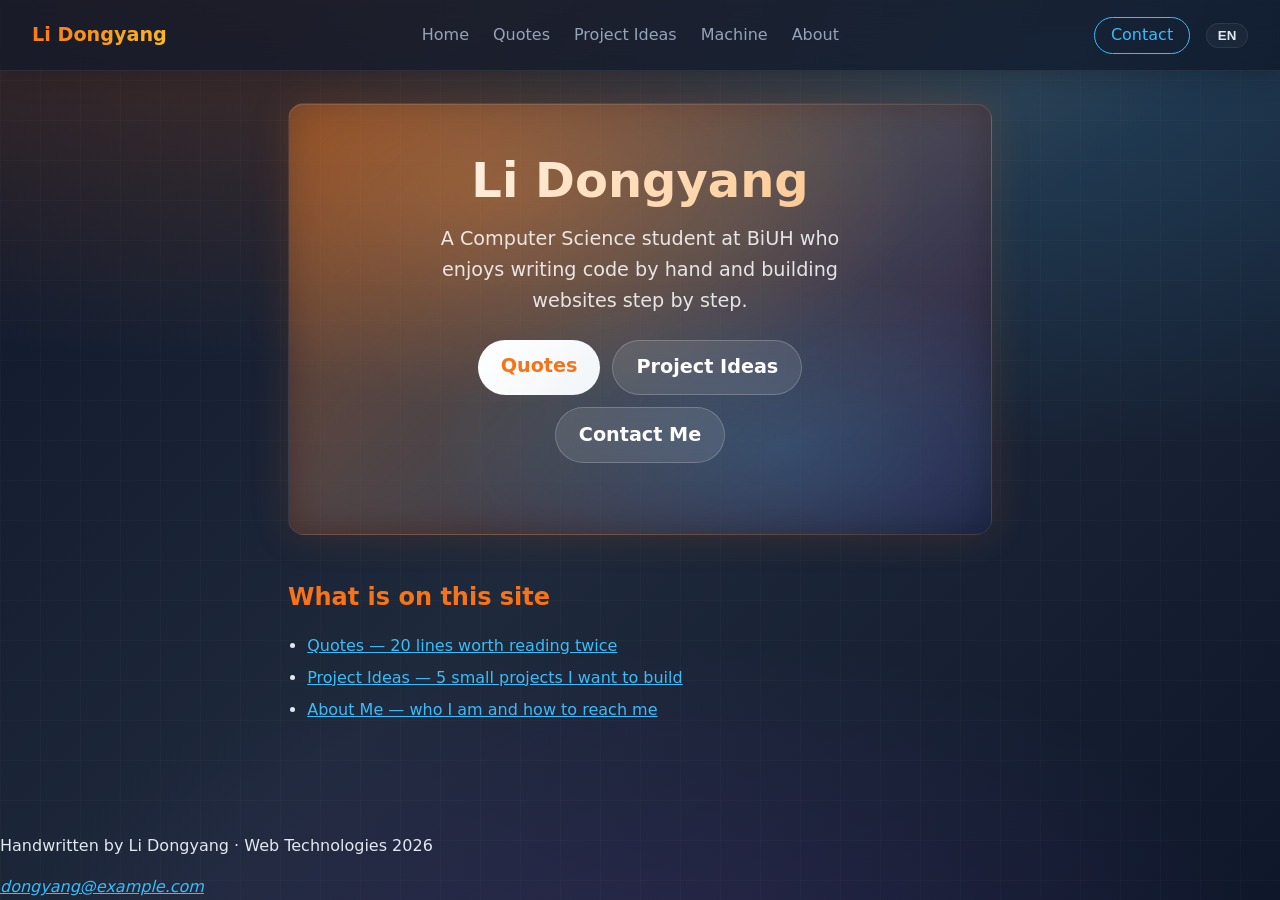
<file: index.html>
<!DOCTYPE html>
<html lang="zh-CN">
<head>
  <meta charset="UTF-8">
  <meta name="viewport" content="width=device-width, initial-scale=1.0">
  <title>Li Dongyang - Personal Website</title>
  <link rel="icon" href="favicon.svg" sizes="any" type="image/svg+xml">
  <link rel="apple-touch-icon" href="apple-touch-icon.png">
  <link rel="stylesheet" href="style.css">
</head>
<body>
  <header id="site-header"></header>

  <main>
    <section class="hero">
      <div class="hero-content">
        <h1 data-i18n="heroTitle">Li Dongyang</h1>
        <p data-i18n="heroText">A Computer Science student at BiUH who enjoys writing code by hand and building websites step by step.</p>
        <p class="hero-links">
          <a class="btn" href="quotes.html" data-i18n="btnQuotes">Quotes</a>
          <a class="btn btn-secondary" href="project.html" data-i18n="btnProjects">Project Ideas</a>
          <a class="btn btn-secondary" href="about.html#contact" data-i18n="btnContact">Contact Me</a>
        </p>
      </div>
    </section>

    <section class="intro">
      <h2 data-i18n="siteContent">What is on this site</h2>
      <ul>
        <li><a href="quotes.html" data-i18n="siteQuotes">Quotes — 20 lines worth reading twice</a></li>
        <li><a href="project.html" data-i18n="siteProjects">Project Ideas — 5 small projects I want to build</a></li>
        <li><a href="about.html" data-i18n="siteAbout">About Me — who I am and how to reach me</a></li>
      </ul>
    </section>
  </main>

  <footer id="site-footer"></footer>
  <script src="nav.js"></script>
</body>
</html>
</file>
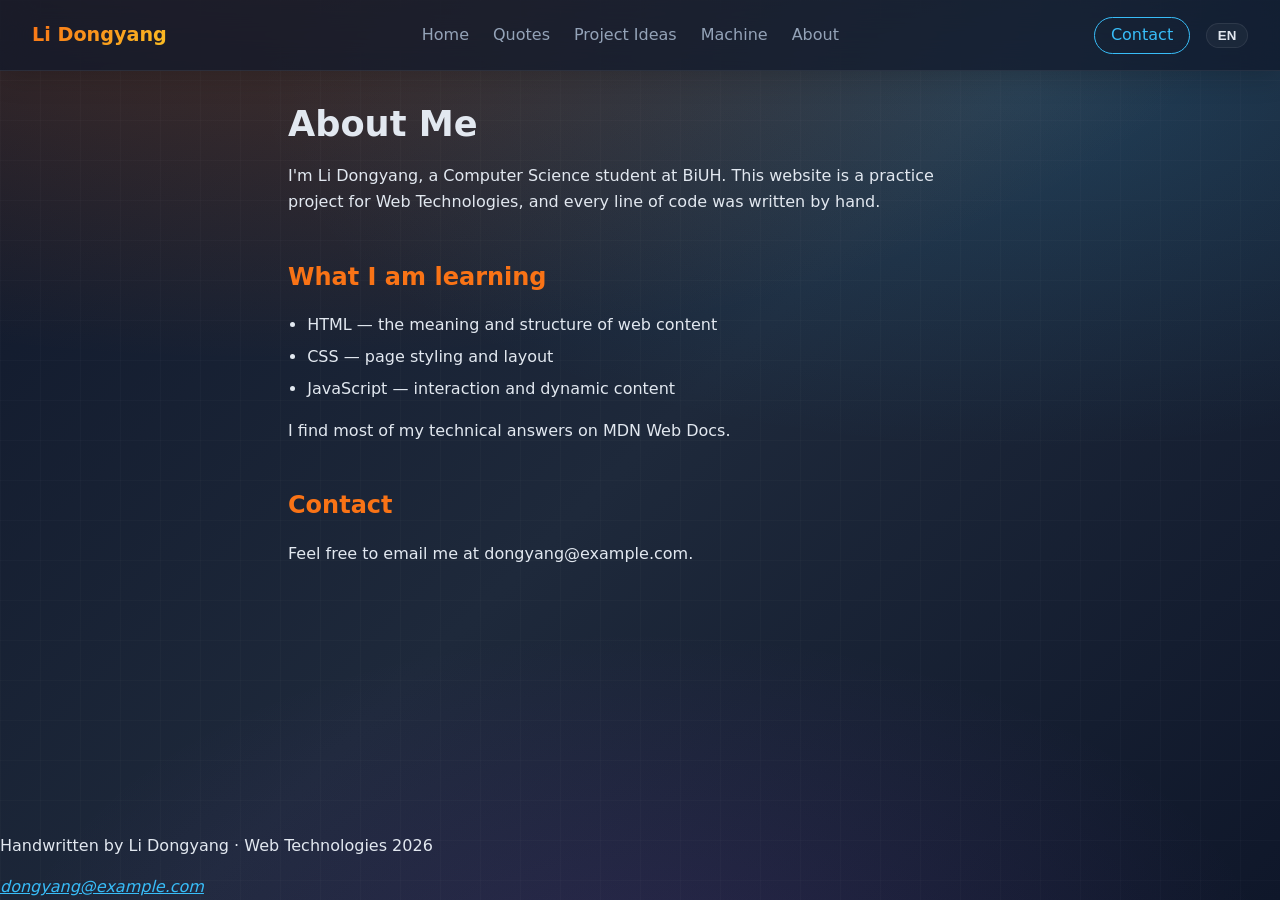
<file: about.html>
<!DOCTYPE html>
<html lang="zh-CN">
<head>
  <meta charset="UTF-8">
  <meta name="viewport" content="width=device-width, initial-scale=1.0">
  <title>About - Li Dongyang</title>
  <link rel="icon" href="favicon.svg" sizes="any" type="image/svg+xml">
  <link rel="apple-touch-icon" href="apple-touch-icon.png">
  <link rel="stylesheet" href="style.css">
</head>
<body>
  <header id="site-header"></header>

  <main>
    <h1 data-i18n="aboutTitle">About Me</h1>
    <p data-i18n="aboutText">I'm Li Dongyang, a Computer Science student at BiUH. This website is a practice project for Web Technologies, and <strong>every line of code was written by hand</strong>.</p>

    <h2 data-i18n="learning">What I am learning</h2>
    <ul>
      <li>HTML — the meaning and structure of web content</li>
      <li>CSS — page styling and layout</li>
      <li>JavaScript — interaction and dynamic content</li>
    </ul>

    <p data-i18n="mdnText">I find most of my technical answers on <a href="https://developer.mozilla.org">MDN Web Docs</a>.</p>

    <section id="contact">
      <h2 data-i18n="contactTitle">Contact</h2>
      <p data-i18n="contactText">Feel free to email me at <a href="mailto:dongyang@example.com">dongyang@example.com</a>.</p>
    </section>
  </main>

  <footer id="site-footer"></footer>
  <script src="nav.js"></script>
</body>
</html>
</file>
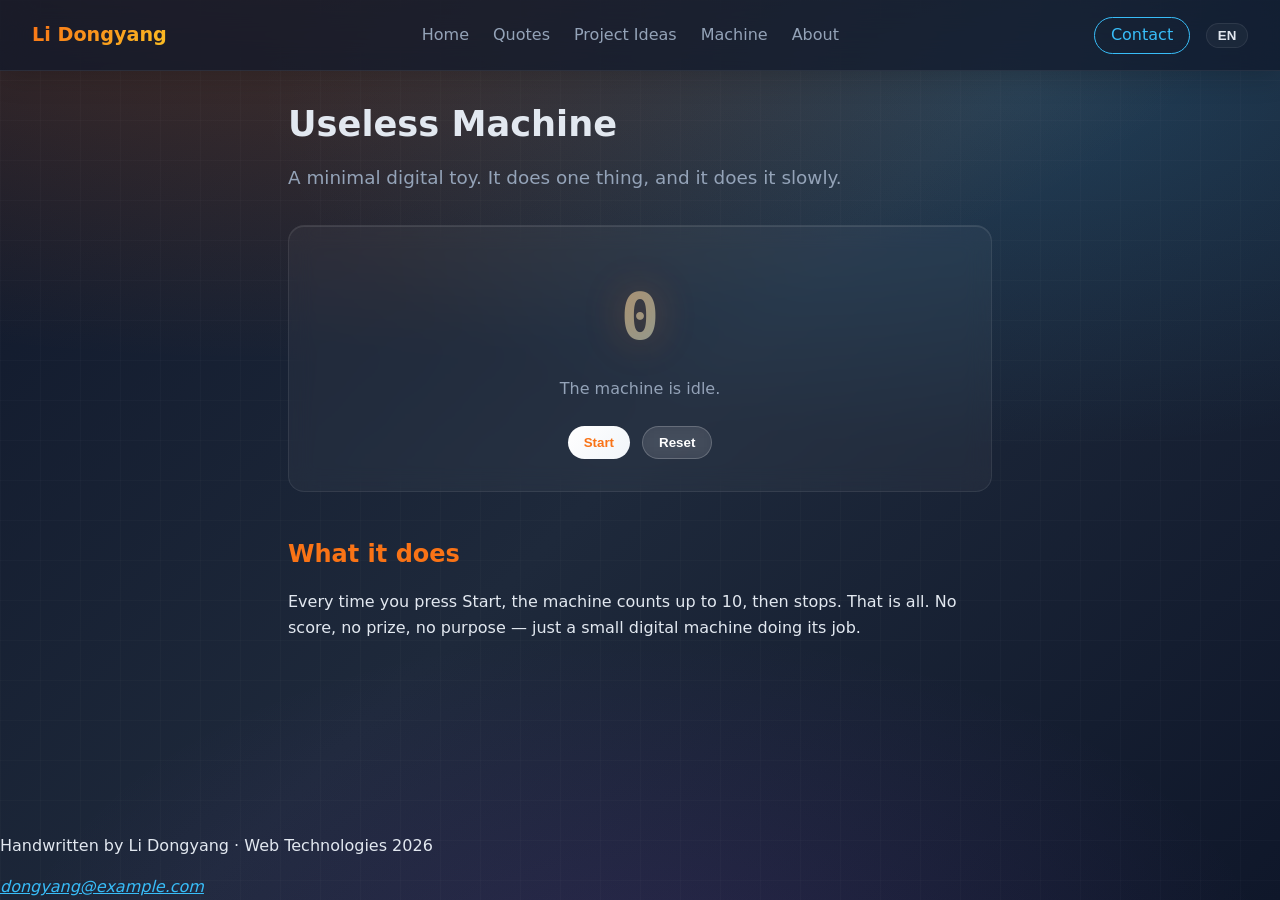
<file: machine.html>
<!DOCTYPE html>
<html lang="zh-CN">
<head>
  <meta charset="UTF-8">
  <meta name="viewport" content="width=device-width, initial-scale=1.0">
  <title>Machine - Li Dongyang</title>
  <link rel="icon" href="favicon.svg" sizes="any" type="image/svg+xml">
  <link rel="apple-touch-icon" href="apple-touch-icon.png">
  <link rel="stylesheet" href="style.css">
</head>
<body>
  <header id="site-header"></header>

  <main>
    <h1 data-i18n="machineTitle">Useless Machine</h1>
    <p class="lead" data-i18n="machineLead">A minimal digital toy. It does one thing, and it does it slowly.</p>

    <section class="machine-box" aria-label="Useless machine">
      <div class="machine-display" id="machine-display">0</div>
      <p class="machine-label" id="machine-label">The machine is idle.</p>

      <div class="machine-controls">
        <button class="btn" id="machine-start" type="button">Start</button>
        <button class="btn btn-secondary" id="machine-reset" type="button">Reset</button>
      </div>
    </section>

    <section class="about-section">
      <h2>What it does</h2>
      <p>Every time you press Start, the machine counts up to 10, then stops. That is all. No score, no prize, no purpose — just a small digital machine doing its job.</p>
    </section>
  </main>

  <footer id="site-footer"></footer>
  <script src="nav.js"></script>
  <script src="machine.js"></script>
</body>
</html>
</file>
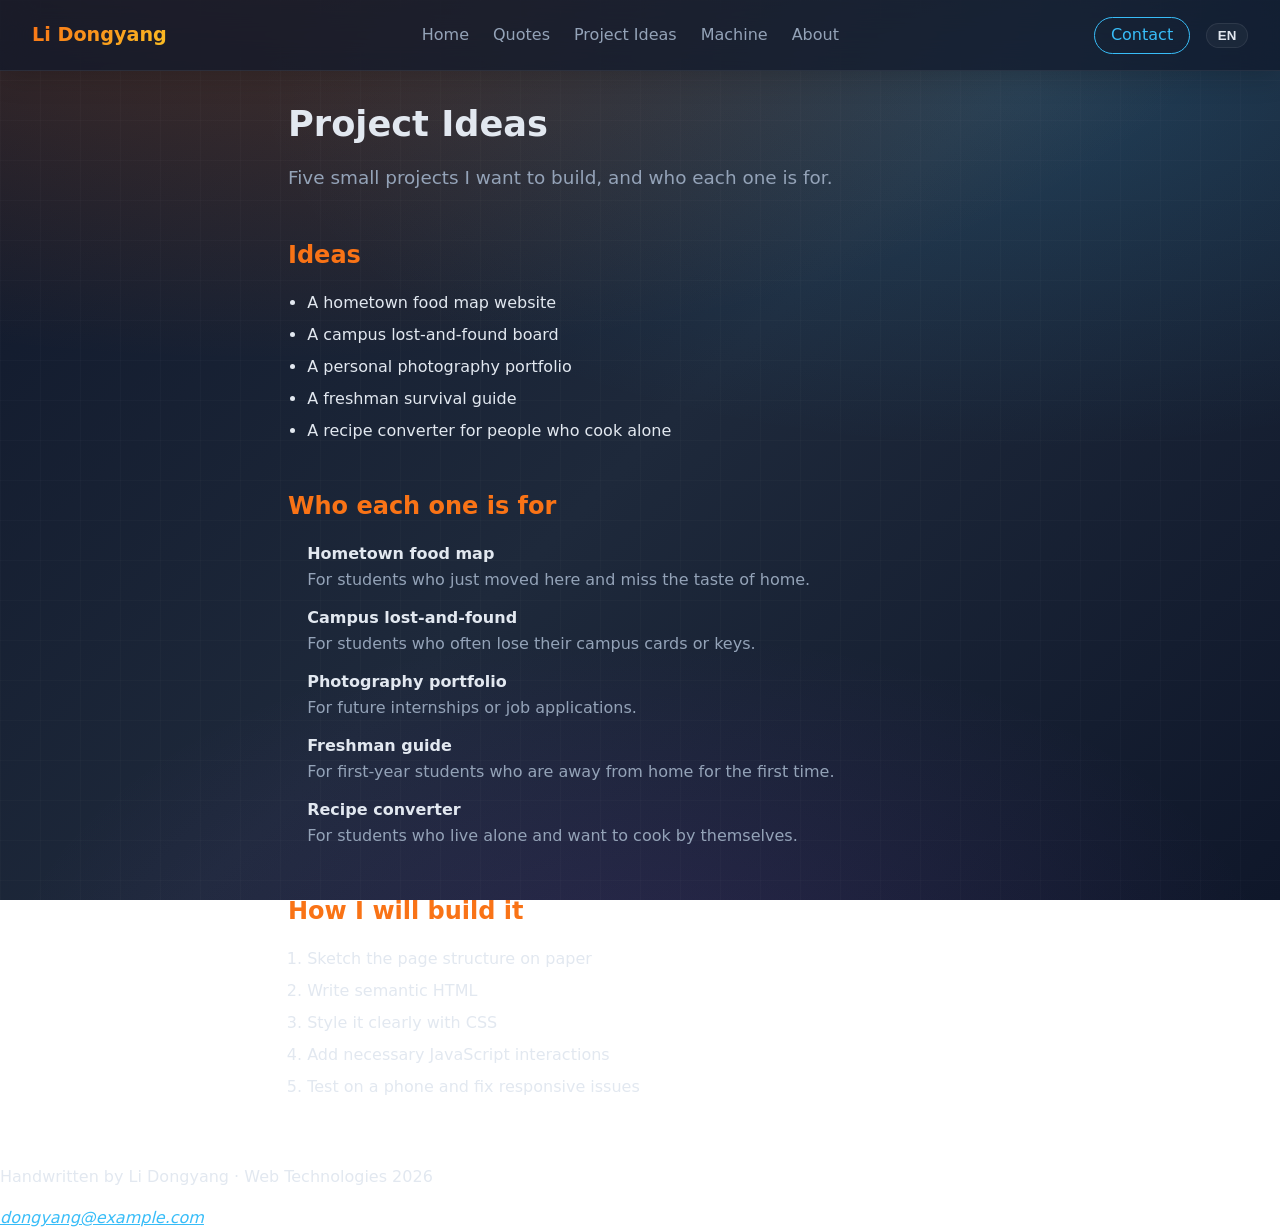
<file: project.html>
<!DOCTYPE html>
<html lang="zh-CN">
<head>
  <meta charset="UTF-8">
  <meta name="viewport" content="width=device-width, initial-scale=1.0">
  <title>Project Ideas - Li Dongyang</title>
  <link rel="icon" href="favicon.svg" sizes="any" type="image/svg+xml">
  <link rel="apple-touch-icon" href="apple-touch-icon.png">
  <link rel="stylesheet" href="style.css">
</head>
<body>
  <header id="site-header"></header>

  <main>
    <h1 data-i18n="projectTitle">Project Ideas</h1>
    <p class="lead" data-i18n="projectLead">Five small projects I want to build, and who each one is for.</p>

    <h2 data-i18n="ideas">Ideas</h2>
    <ul>
      <li>A hometown food map website</li>
      <li>A campus lost-and-found board</li>
      <li>A personal photography portfolio</li>
      <li>A freshman survival guide</li>
      <li>A recipe converter for people who cook alone</li>
    </ul>

    <h2 data-i18n="targetUsers">Who each one is for</h2>
    <dl>
      <dt>Hometown food map</dt>
      <dd>For students who just moved here and miss the taste of home.</dd>
      <dt>Campus lost-and-found</dt>
      <dd>For students who often lose their campus cards or keys.</dd>
      <dt>Photography portfolio</dt>
      <dd>For future internships or job applications.</dd>
      <dt>Freshman guide</dt>
      <dd>For first-year students who are away from home for the first time.</dd>
      <dt>Recipe converter</dt>
      <dd>For students who live alone and want to cook by themselves.</dd>
    </dl>

    <h2 data-i18n="buildSteps">How I will build it</h2>
    <ol>
      <li>Sketch the page structure on paper</li>
      <li>Write semantic HTML</li>
      <li>Style it clearly with CSS</li>
      <li>Add necessary JavaScript interactions</li>
      <li>Test on a phone and fix responsive issues</li>
    </ol>
  </main>

  <footer id="site-footer"></footer>
  <script src="nav.js"></script>
</body>
</html>
</file>
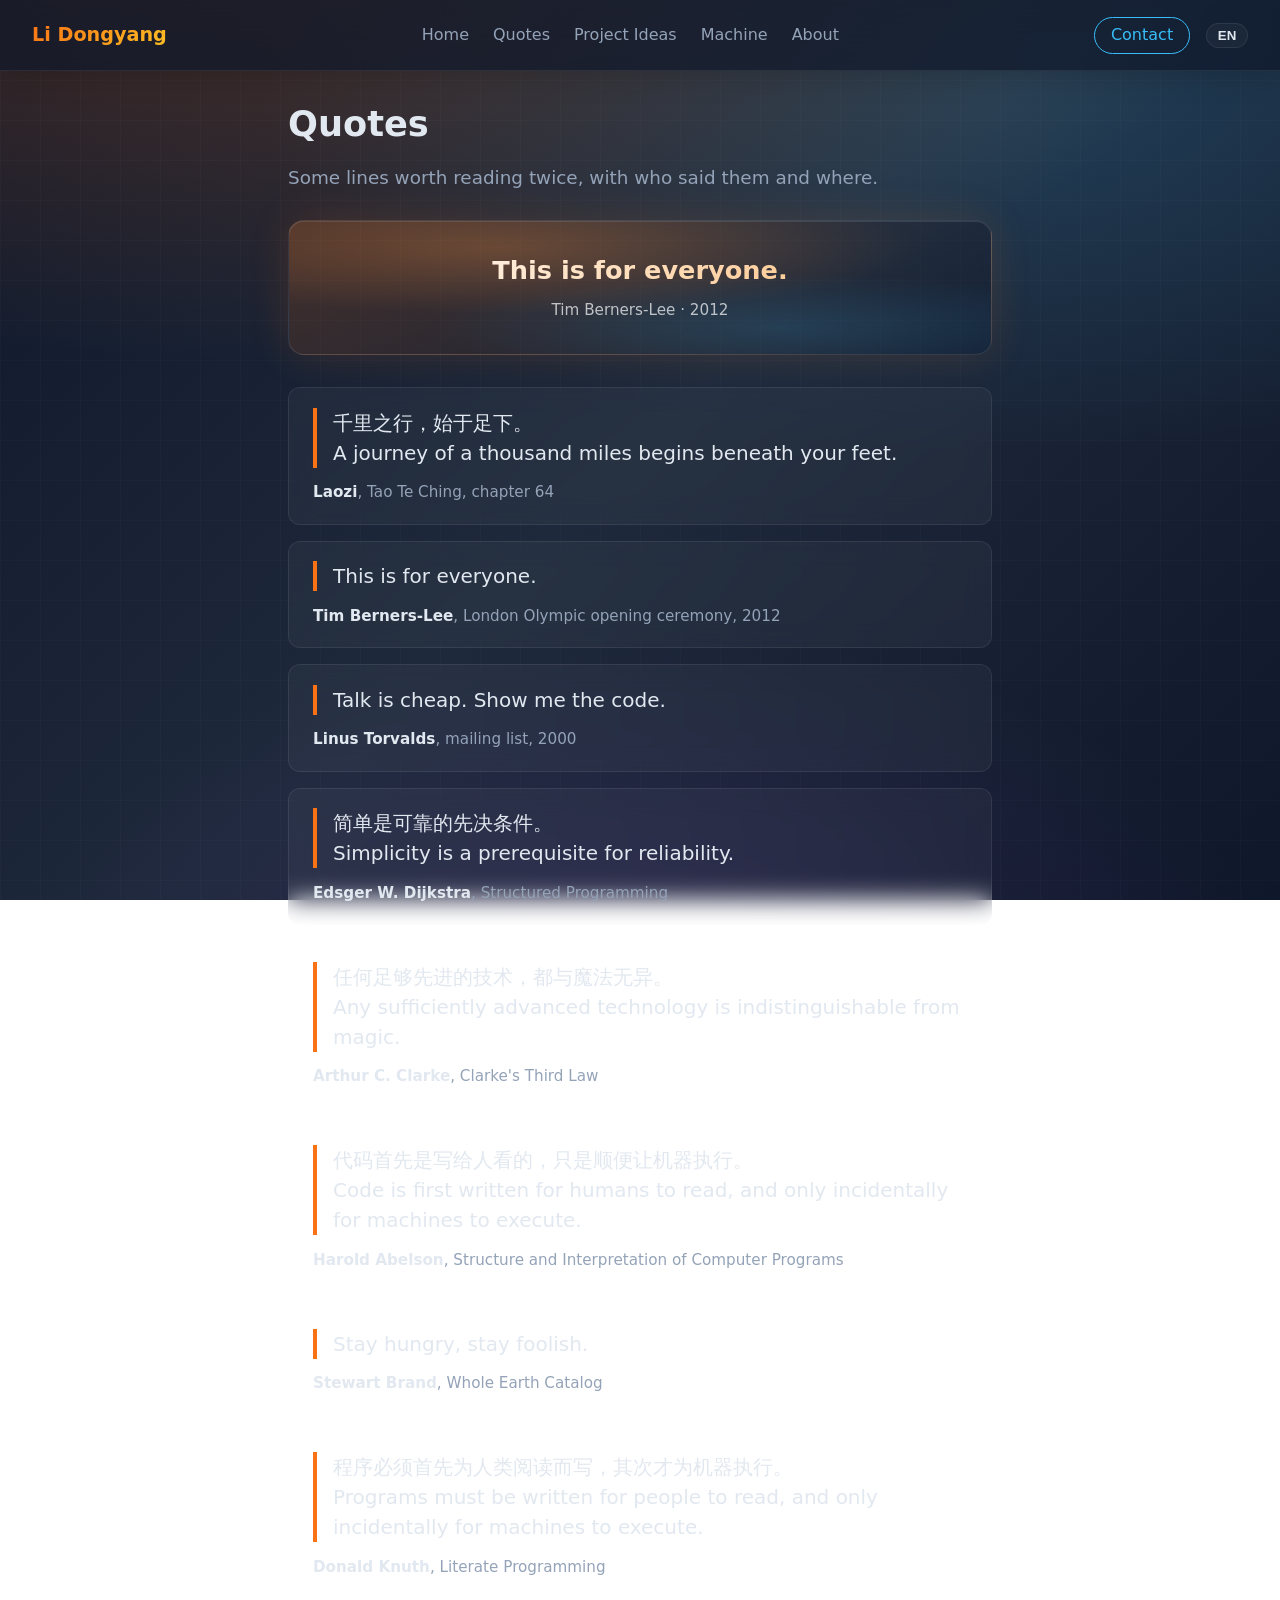
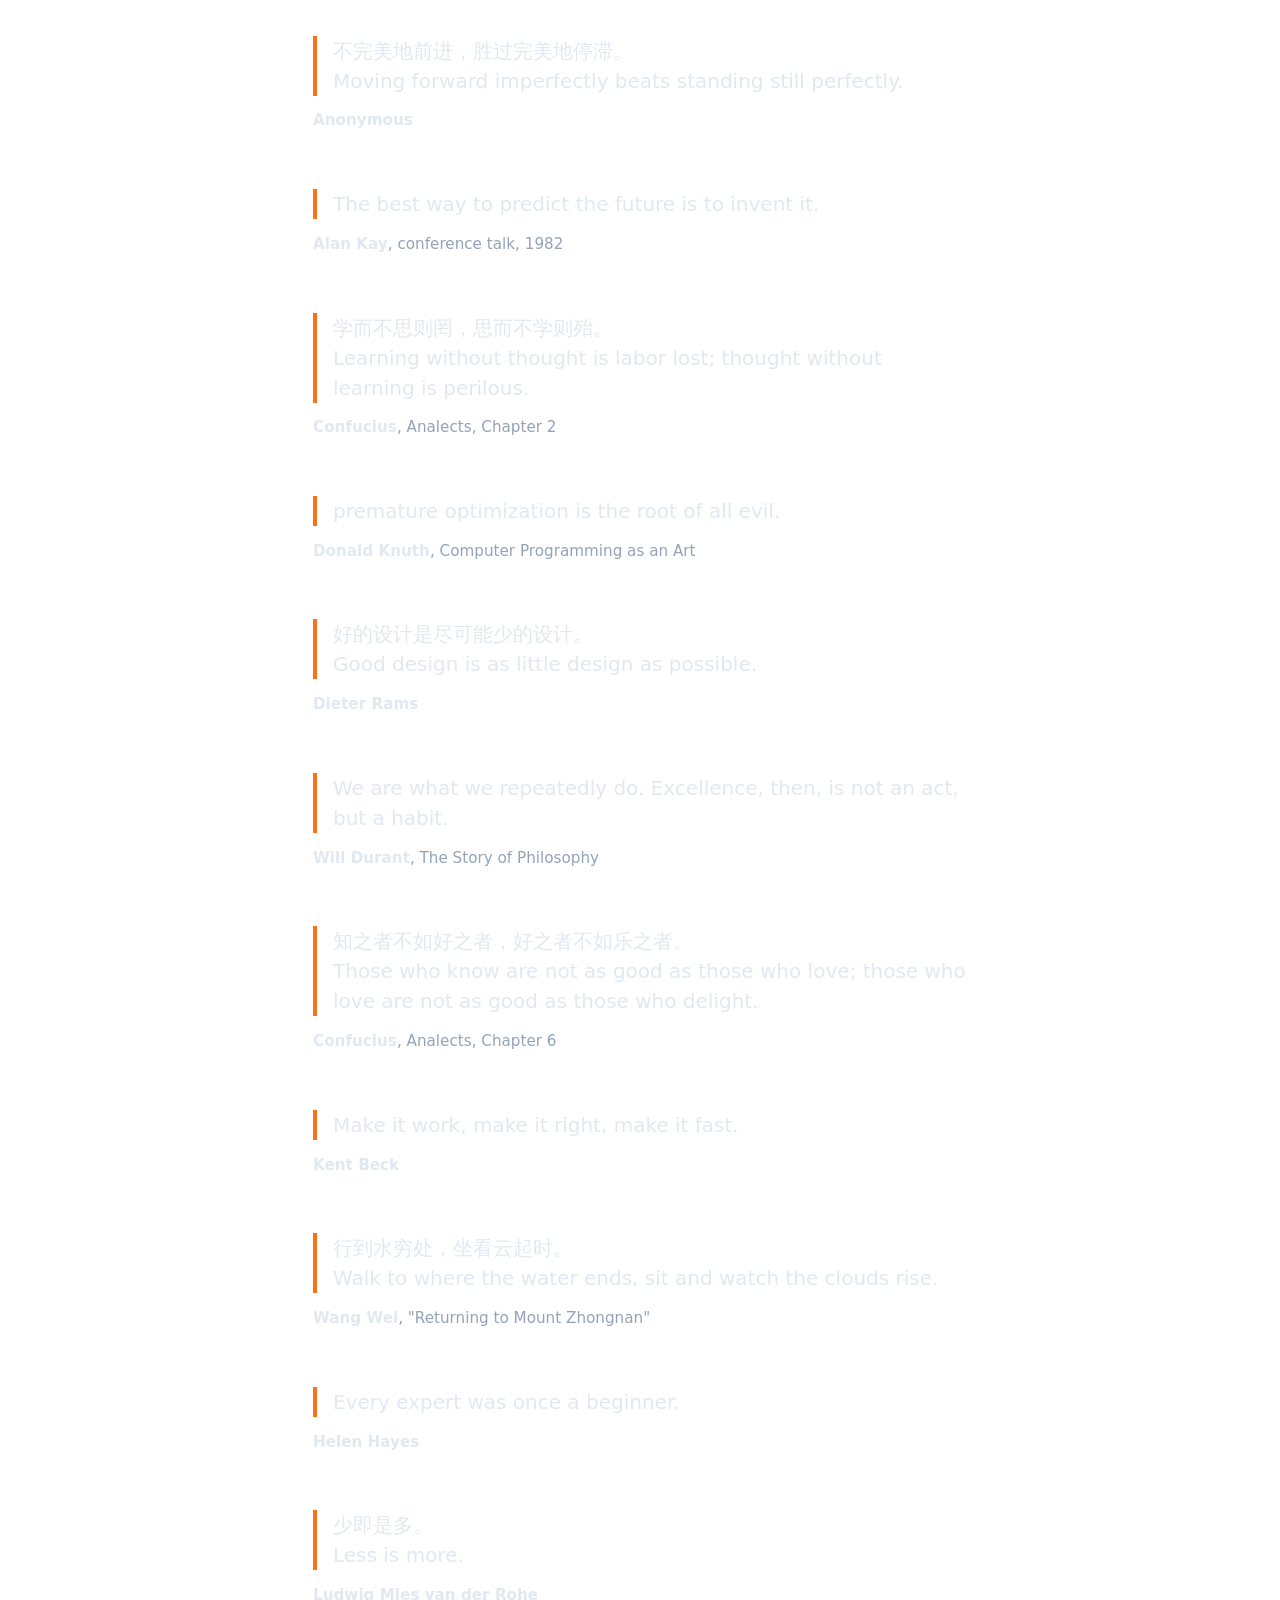
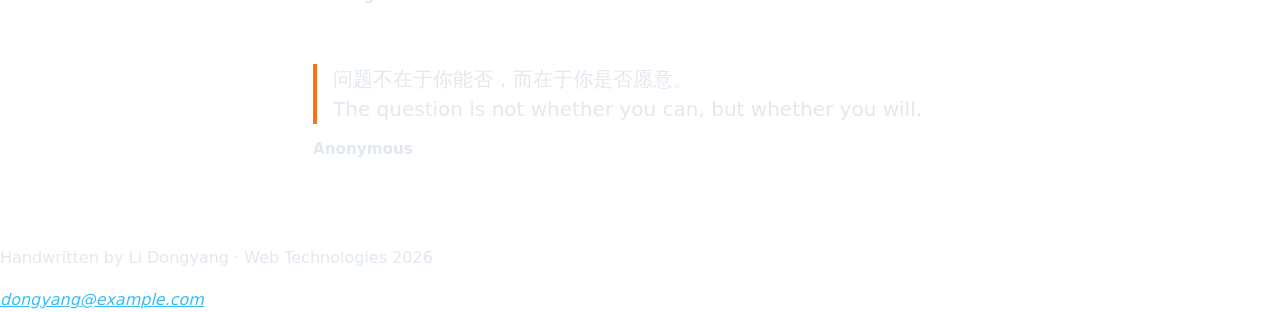
<file: quotes.html>
<!DOCTYPE html>
<html lang="zh-CN">
<head>
  <meta charset="UTF-8">
  <meta name="viewport" content="width=device-width, initial-scale=1.0">
  <title>Quotes - Li Dongyang</title>
  <link rel="icon" href="favicon.svg" sizes="any" type="image/svg+xml">
  <link rel="apple-touch-icon" href="apple-touch-icon.png">
  <link rel="stylesheet" href="style.css">
</head>
<body>
  <header id="site-header"></header>

  <main>
    <h1 data-i18n="quotesTitle">Quotes</h1>
    <p class="lead" data-i18n="quotesLead">Some lines worth reading twice, with who said them and where.</p>

    <section class="quote-hero" id="quote-hero" aria-label="Random quote">
      <blockquote id="random-quote-text">
        <p>千里之行，始于足下。</p>
      </blockquote>
      <p id="random-quote-author">Laozi · Tao Te Ching</p>
    </section>

    <article class="quote">
      <blockquote>
        <p>千里之行，始于足下。</p>
        <p>A journey of a thousand miles begins beneath your feet.</p>
      </blockquote>
      <footer><cite>Laozi</cite>, <span class="source">Tao Te Ching, chapter 64</span></footer>
    </article>

    <article class="quote">
      <blockquote>
        <p>This is for everyone.</p>
      </blockquote>
      <footer><cite>Tim Berners-Lee</cite>, <span class="source">London Olympic opening ceremony, 2012</span></footer>
    </article>

    <article class="quote">
      <blockquote>
        <p>Talk is cheap. Show me the code.</p>
      </blockquote>
      <footer><cite>Linus Torvalds</cite>, <span class="source">mailing list, 2000</span></footer>
    </article>

    <article class="quote">
      <blockquote>
        <p>简单是可靠的先决条件。</p>
        <p>Simplicity is a prerequisite for reliability.</p>
      </blockquote>
      <footer><cite>Edsger W. Dijkstra</cite>, <span class="source">Structured Programming</span></footer>
    </article>

    <article class="quote">
      <blockquote>
        <p>任何足够先进的技术，都与魔法无异。</p>
        <p>Any sufficiently advanced technology is indistinguishable from magic.</p>
      </blockquote>
      <footer><cite>Arthur C. Clarke</cite>, <span class="source">Clarke's Third Law</span></footer>
    </article>

    <article class="quote">
      <blockquote>
        <p>代码首先是写给人看的，只是顺便让机器执行。</p>
        <p>Code is first written for humans to read, and only incidentally for machines to execute.</p>
      </blockquote>
      <footer><cite>Harold Abelson</cite>, <span class="source">Structure and Interpretation of Computer Programs</span></footer>
    </article>

    <article class="quote">
      <blockquote>
        <p>Stay hungry, stay foolish.</p>
      </blockquote>
      <footer><cite>Stewart Brand</cite>, <span class="source">Whole Earth Catalog</span></footer>
    </article>

    <article class="quote">
      <blockquote>
        <p>程序必须首先为人类阅读而写，其次才为机器执行。</p>
        <p>Programs must be written for people to read, and only incidentally for machines to execute.</p>
      </blockquote>
      <footer><cite>Donald Knuth</cite>, <span class="source">Literate Programming</span></footer>
    </article>

    <article class="quote">
      <blockquote>
        <p>不完美地前进，胜过完美地停滞。</p>
        <p>Moving forward imperfectly beats standing still perfectly.</p>
      </blockquote>
      <footer><cite>Anonymous</cite></footer>
    </article>

    <article class="quote">
      <blockquote>
        <p>The best way to predict the future is to invent it.</p>
      </blockquote>
      <footer><cite>Alan Kay</cite>, <span class="source">conference talk, 1982</span></footer>
    </article>

    <article class="quote">
      <blockquote>
        <p>学而不思则罔，思而不学则殆。</p>
        <p>Learning without thought is labor lost; thought without learning is perilous.</p>
      </blockquote>
      <footer><cite>Confucius</cite>, <span class="source">Analects, Chapter 2</span></footer>
    </article>

    <article class="quote">
      <blockquote>
        <p> premature optimization is the root of all evil.</p>
      </blockquote>
      <footer><cite>Donald Knuth</cite>, <span class="source">Computer Programming as an Art</span></footer>
    </article>

    <article class="quote">
      <blockquote>
        <p>好的设计是尽可能少的设计。</p>
        <p>Good design is as little design as possible.</p>
      </blockquote>
      <footer><cite>Dieter Rams</cite></footer>
    </article>

    <article class="quote">
      <blockquote>
        <p>We are what we repeatedly do. Excellence, then, is not an act, but a habit.</p>
      </blockquote>
      <footer><cite>Will Durant</cite>, <span class="source">The Story of Philosophy</span></footer>
    </article>

    <article class="quote">
      <blockquote>
        <p>知之者不如好之者，好之者不如乐之者。</p>
        <p>Those who know are not as good as those who love; those who love are not as good as those who delight.</p>
      </blockquote>
      <footer><cite>Confucius</cite>, <span class="source">Analects, Chapter 6</span></footer>
    </article>

    <article class="quote">
      <blockquote>
        <p>Make it work, make it right, make it fast.</p>
      </blockquote>
      <footer><cite>Kent Beck</cite></footer>
    </article>

    <article class="quote">
      <blockquote>
        <p>行到水穷处，坐看云起时。</p>
        <p>Walk to where the water ends, sit and watch the clouds rise.</p>
      </blockquote>
      <footer><cite>Wang Wei</cite>, <span class="source">"Returning to Mount Zhongnan"</span></footer>
    </article>

    <article class="quote">
      <blockquote>
        <p>Every expert was once a beginner.</p>
      </blockquote>
      <footer><cite>Helen Hayes</cite></footer>
    </article>

    <article class="quote">
      <blockquote>
        <p>少即是多。</p>
        <p>Less is more.</p>
      </blockquote>
      <footer><cite>Ludwig Mies van der Rohe</cite></footer>
    </article>

    <article class="quote">
      <blockquote>
        <p>问题不在于你能否，而在于你是否愿意。</p>
        <p>The question is not whether you can, but whether you will.</p>
      </blockquote>
      <footer><cite>Anonymous</cite></footer>
    </article>
  </main>

  <footer id="site-footer"></footer>
  <script src="nav.js"></script>
</body>
</html>
</file>
<file: style.css>
/* style.css —— 高级玻璃拟态 + 多层渐变 */
:root {
  --ink: #e2e8f0;
  --paper: #0f172a;
  --dim: #94a3b8;
  --accent: #f97316;
  --accent2: #38bdf8;
  --line: rgba(255,255,255,0.08);
  --glass: rgba(255,255,255,0.04);
  --glass-strong: rgba(255,255,255,0.08);
  --glow: 0 0 40px rgba(249,115,22,0.15);
}

* { box-sizing: border-box; }

html { scroll-behavior: smooth; }

body {
  margin: 0;
  font-family: system-ui, -apple-system, BlinkMacSystemFont, "Segoe UI", sans-serif;
  line-height: 1.6;
  color: var(--ink);
  background:
    radial-gradient(ellipse 80% 50% at 20% -10%, rgba(249,115,22,0.25), transparent),
    radial-gradient(ellipse 60% 40% at 80% 10%, rgba(56,189,248,0.15), transparent),
    radial-gradient(ellipse 50% 40% at 50% 110%, rgba(168,85,247,0.12), transparent),
    linear-gradient(135deg, #0f172a 0%, #1e293b 50%, #0f172a 100%);
  background-attachment: fixed;
  min-height: 100vh;
  display: flex;
  flex-direction: column;
}

/* 动态背景装饰 */
body::before {
  content: "";
  position: fixed;
  inset: 0;
  background-image:
    linear-gradient(rgba(255,255,255,0.02) 1px, transparent 1px),
    linear-gradient(90deg, rgba(255,255,255,0.02) 1px, transparent 1px);
  background-size: 40px 40px;
  pointer-events: none;
  z-index: -1;
}

img { max-width: 100%; height: auto; }

a { color: var(--accent2); transition: color 0.2s; }
a:hover { color: var(--accent); }

/* 导航栏 - 玻璃拟态 */
nav {
  display: flex;
  align-items: center;
  gap: 1rem;
  padding: 1rem 2rem;
  border-bottom: 1px solid var(--line);
  background: rgba(15,23,42,0.7);
  backdrop-filter: blur(16px);
  -webkit-backdrop-filter: blur(16px);
  position: sticky;
  top: 0;
  z-index: 50;
  box-shadow: 0 4px 30px rgba(0,0,0,0.2);
}

nav .logo {
  font-weight: 800;
  font-size: 1.2rem;
  background: linear-gradient(135deg, #f97316, #fbbf24);
  -webkit-background-clip: text;
  -webkit-text-fill-color: transparent;
  background-clip: text;
  text-decoration: none;
}

nav .links {
  display: flex;
  gap: 1.5rem;
  margin: 0 auto;
  padding: 0;
  list-style: none;
}

nav .links a {
  color: var(--dim);
  text-decoration: none;
  font-weight: 500;
  transition: color 0.2s;
  position: relative;
}

nav .links a::after {
  content: "";
  position: absolute;
  bottom: -4px;
  left: 0;
  width: 0;
  height: 2px;
  background: linear-gradient(90deg, #f97316, #38bdf8);
  transition: width 0.25s;
}

nav .links a:hover,
nav .links a[aria-current="page"] {
  color: var(--ink);
}

nav .links a:hover::after,
nav .links a[aria-current="page"]::after {
  width: 100%;
}

nav .action {
  border: 1.5px solid var(--accent2);
  color: var(--accent2);
  border-radius: 99px;
  padding: 0.3em 1em;
  text-decoration: none;
  font-weight: 500;
  transition: all 0.25s;
}

nav .action:hover {
  background: linear-gradient(135deg, #38bdf8, #818cf8);
  border-color: transparent;
  color: #fff;
  box-shadow: 0 0 20px rgba(56,189,248,0.4);
}

.lang-toggle {
  border: 1.5px solid var(--line);
  background: var(--glass);
  color: var(--ink);
  border-radius: 99px;
  padding: 0.3em 0.8em;
  font-weight: 600;
  cursor: pointer;
  transition: all 0.25s;
}

.lang-toggle:hover {
  background: var(--glass-strong);
  border-color: var(--accent2);
}

/* 主体内容 */
main {
  max-width: 48rem;
  margin: 0 auto;
  padding: 2rem;
  flex: 1;
  width: 100%;
}

h1 {
  font-size: 2.2rem;
  margin: 0 0 0.5em;
  line-height: 1.2;
}

h2 {
  font-size: 1.5rem;
  margin: 1.8em 0 0.6em;
  color: var(--accent);
}

p.lead {
  font-size: 1.15rem;
  color: var(--dim);
  margin: 0 0 1.5em;
}

/* Hero 区域 - 多层渐变 + 光晕 */
.hero {
  position: relative;
  background:
    radial-gradient(ellipse 60% 50% at 30% 20%, rgba(251,146,60,0.3), transparent),
    radial-gradient(ellipse 50% 40% at 70% 80%, rgba(56,189,248,0.2), transparent),
    linear-gradient(135deg, rgba(249,115,22,0.2) 0%, rgba(124,45,18,0.4) 50%, rgba(15,23,42,0.6) 100%);
  color: #fff;
  border-radius: 16px;
  padding: 3rem 2rem;
  margin-bottom: 2rem;
  text-align: center;
  border: 1px solid rgba(255,255,255,0.1);
  box-shadow: var(--glow), inset 0 1px 0 rgba(255,255,255,0.1);
  overflow: hidden;
}

.hero::before {
  content: "";
  position: absolute;
  inset: -2px;
  background: linear-gradient(135deg, #f97316, #38bdf8, #a855f7);
  border-radius: 18px;
  z-index: -1;
  opacity: 0.3;
  filter: blur(20px);
}

.hero h1 {
  font-size: 3rem;
  margin: 0 0 0.3em;
  background: linear-gradient(135deg, #fff, #fdba74);
  -webkit-background-clip: text;
  -webkit-text-fill-color: transparent;
  background-clip: text;
}

.hero p {
  font-size: 1.2rem;
  margin: 0 auto 1.2em;
  max-width: 28rem;
  color: rgba(255,255,255,0.85);
}

.hero-links {
  display: flex;
  flex-wrap: wrap;
  gap: 0.75rem;
  justify-content: center;
}

/* 按钮 - 渐变 + 光效 */
.btn {
  display: inline-block;
  background: linear-gradient(135deg, #fff, #f1f5f9);
  color: var(--accent);
  padding: 0.6em 1.2em;
  border-radius: 99px;
  text-decoration: none;
  font-weight: 600;
  transition: all 0.25s;
  border: none;
  cursor: pointer;
}

.btn:hover {
  transform: translateY(-2px);
  box-shadow: 0 8px 25px rgba(249,115,22,0.3);
  color: var(--accent);
}

.btn-secondary {
  background: rgba(255,255,255,0.1);
  color: #fff;
  border: 1px solid rgba(255,255,255,0.2);
  backdrop-filter: blur(8px);
  -webkit-backdrop-filter: blur(8px);
}

.btn-secondary:hover {
  background: rgba(255,255,255,0.2);
  color: #fff;
  box-shadow: 0 8px 25px rgba(56,189,248,0.2);
}

/* 名言 hero - 与首页呼应 */
.quote-hero {
  position: relative;
  background:
    radial-gradient(ellipse 60% 50% at 30% 20%, rgba(251,146,60,0.25), transparent),
    radial-gradient(ellipse 50% 40% at 70% 80%, rgba(56,189,248,0.15), transparent),
    linear-gradient(135deg, rgba(249,115,22,0.15) 0%, rgba(15,23,42,0.5) 100%);
  color: #fff;
  border-radius: 16px;
  padding: 2rem;
  margin: 1.5rem 0 2rem;
  text-align: center;
  border: 1px solid rgba(255,255,255,0.1);
  box-shadow: var(--glow), inset 0 1px 0 rgba(255,255,255,0.1);
}

.quote-hero blockquote { margin: 0; }
.quote-hero blockquote p {
  margin: 0;
  font-size: 1.6rem;
  line-height: 1.4;
  font-weight: 600;
  background: linear-gradient(135deg, #fff, #fdba74);
  -webkit-background-clip: text;
  -webkit-text-fill-color: transparent;
  background-clip: text;
}

.quote-hero p {
  margin: 0.6em 0 0;
  color: rgba(255,255,255,0.7);
  font-size: 0.95rem;
}

/* 卡片 - 玻璃拟态 */
.quote {
  border: 1px solid var(--line);
  border-radius: 12px;
  padding: 1.2rem 1.5rem;
  margin: 1rem 0;
  background: var(--glass);
  backdrop-filter: blur(12px);
  -webkit-backdrop-filter: blur(12px);
  transition: all 0.25s;
}

.quote:hover {
  background: var(--glass-strong);
  border-color: rgba(249,115,22,0.3);
  transform: translateY(-2px);
  box-shadow: 0 8px 30px rgba(0,0,0,0.2);
}

.quote blockquote {
  margin: 0 0 0.8em;
  padding-left: 1rem;
  border-left: 4px solid var(--accent);
}

.quote blockquote p {
  margin: 0;
  font-size: 1.25rem;
  line-height: 1.5;
}

.quote footer {
  color: var(--dim);
  font-size: 0.95rem;
}

.quote cite {
  font-style: normal;
  font-weight: 600;
  color: var(--ink);
}

/* 列表 */
ul, ol, dl { padding-left: 1.2em; }
li { margin: 0.4em 0; }
dt { font-weight: 700; margin-top: 0.8em; color: var(--ink); }
dd { margin-left: 0; color: var(--dim); }

/* 机器页面 - 科技感 */
.machine-box {
  border: 1px solid var(--line);
  border-radius: 16px;
  padding: 2rem;
  margin: 2rem 0;
  text-align: center;
  background: var(--glass);
  backdrop-filter: blur(12px);
  -webkit-backdrop-filter: blur(12px);
  box-shadow: inset 0 1px 0 rgba(255,255,255,0.1);
}

.machine-display {
  font-size: 4rem;
  font-weight: 800;
  background: linear-gradient(135deg, #f97316, #38bdf8);
  -webkit-background-clip: text;
  -webkit-text-fill-color: transparent;
  background-clip: text;
  font-family: ui-monospace, Menlo, monospace;
  margin: 0.5rem 0;
  text-shadow: 0 0 40px rgba(249,115,22,0.3);
}

.machine-label {
  color: var(--dim);
  margin: 0 0 1.5rem;
}

.machine-controls {
  display: flex;
  gap: 0.75rem;
  justify-content: center;
}

.machine-controls .btn:disabled {
  opacity: 0.5;
  cursor: not-allowed;
  transform: none;
}

/* 页脚 - 玻璃拟态 */
footer.site-footer {
  border-top: 1px solid var(--line);
  padding: 1.5rem 2rem;
  text-align: center;
  color: var(--dim);
  font-size: 0.95rem;
  background: rgba(15,23,42,0.7);
  backdrop-filter: blur(16px);
  -webkit-backdrop-filter: blur(16px);
}

footer.site-footer address {
  font-style: normal;
  margin-top: 0.3em;
}

/* 响应式 */
@media (max-width: 600px) {
  nav {
    flex-wrap: wrap;
    padding: 1rem;
  }

  nav .links {
    order: 3;
    width: 100%;
    justify-content: center;
    margin-top: 0.5rem;
    gap: 1rem;
  }

  main { padding: 1.2rem; }
  .hero { padding: 2rem 1.2rem; }
  .hero h1 { font-size: 2.2rem; }
}
</file>
